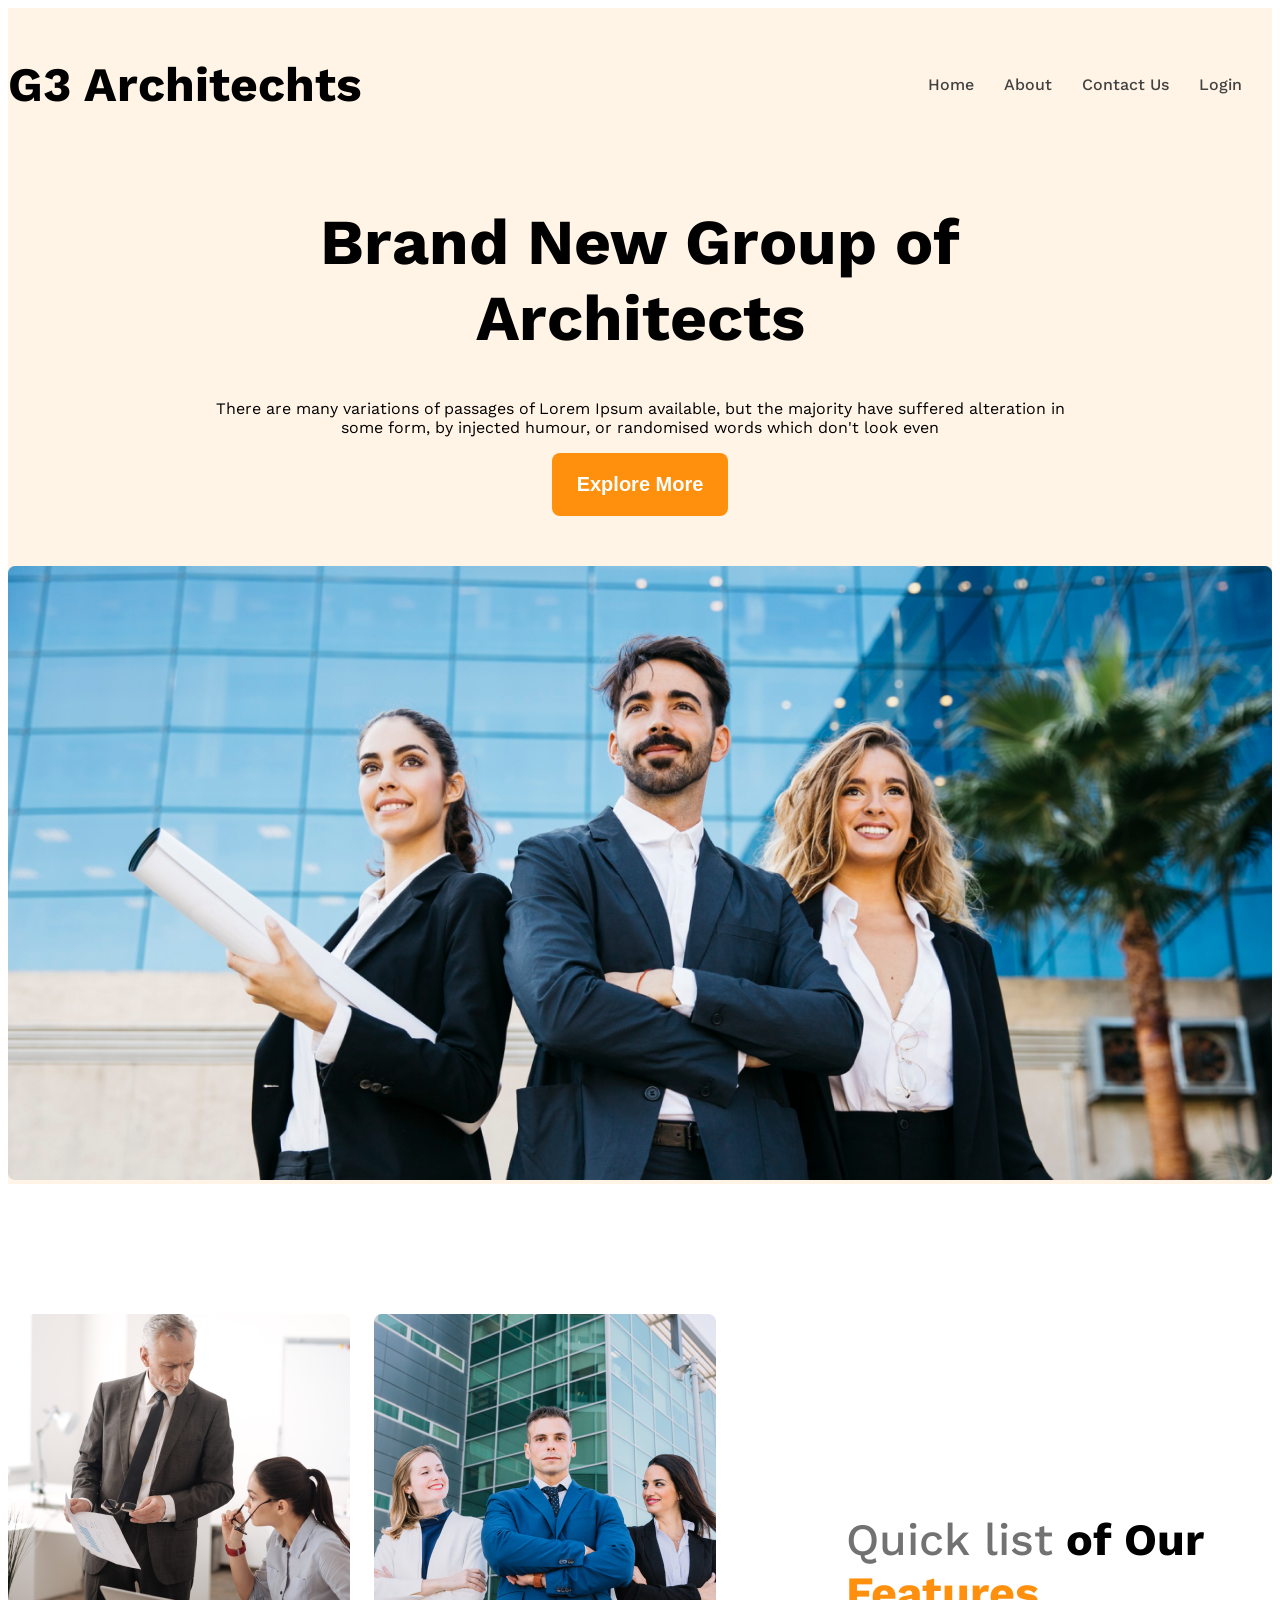
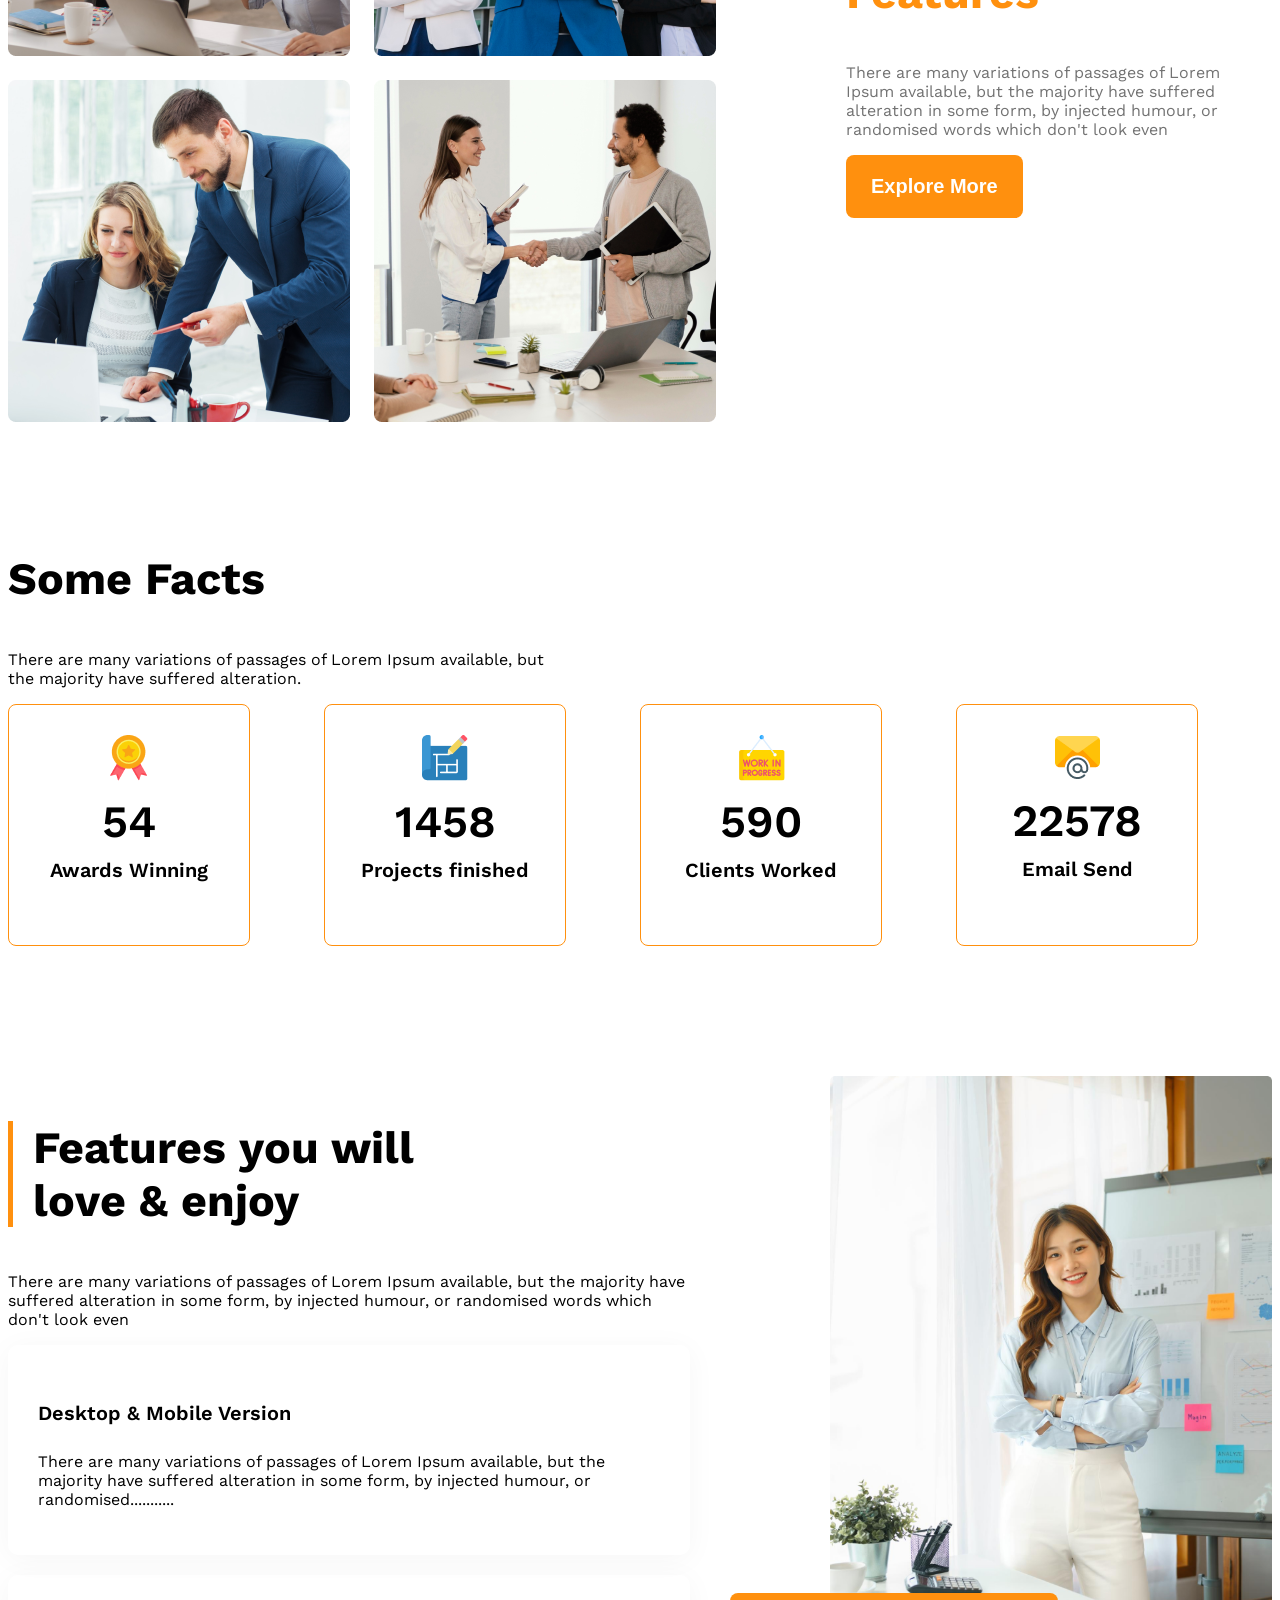
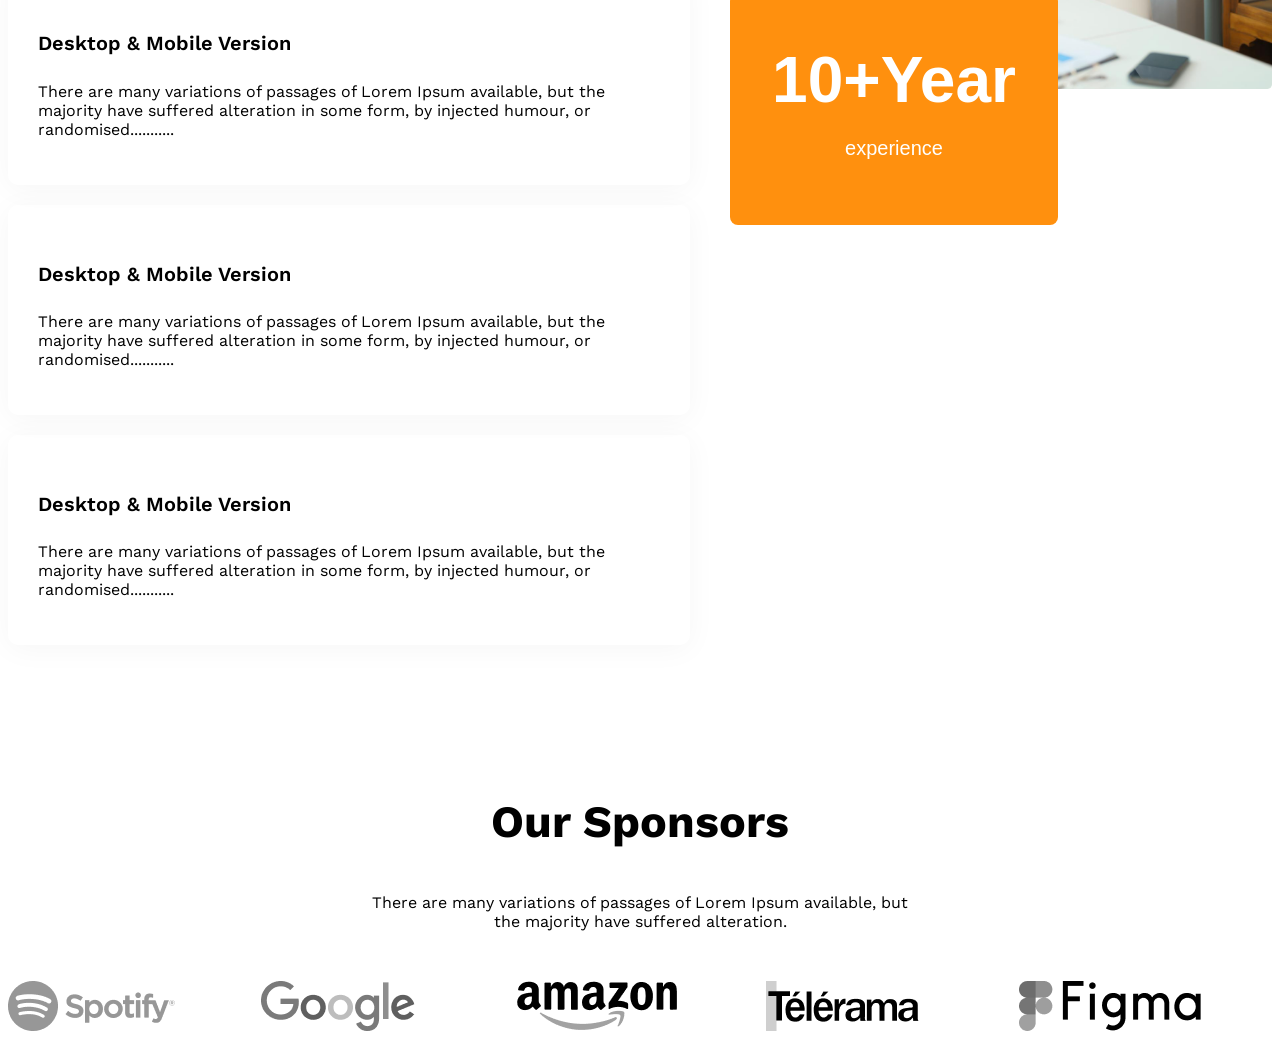
<file: G3-Architects-Website/index.html>
<!DOCTYPE html>
<html lang="en">

<head>
    <meta charset="UTF-8">
    <meta name="viewport" content="width=device-width, initial-scale=1.0">
    <title>G3 Architects</title>
    <link rel="stylesheet" href="./styles/architects.css">
</head>

<body class="work-sans-font">

    <header class="bg-light">
        <nav class="navbar display-flex">
            <h3 class="brand">G3 Architechts</h3>
            <ul class="nav-links display-flex">
                <li class="nav-item"><a href="" class="nav-links text-gray">Home</a></li>
                <li class="nav-item"><a href="" class="nav-links text-gray">About</a></li>
                <li class="nav-item"><a href="" class="nav-links text-gray">Contact Us</a></li>
                <li class="nav-item"><a href="" class="nav-links text-gray">Login</a></li>
            </ul>
        </nav>

        <div class="banner">
            <div class="banner-content">
                <h1 class="banner-title">Brand New Group of Architects</h1>
                <p class="banner-desccription">There are many variations of passages of Lorem Ipsum available, but the
                    majority have suffered alteration
                    in some form, by injected humour, or randomised words which don't look even</p>
                <button class="btn-primary">Explore More</button>
            </div>
            <img class="banner-image" src="images/banner.png" alt="">
        </div>
    </header>

    <main>

        <!-- teams section start -->

        <section class="teams display-flex">
            <div class="team-img-container">
                <img src="images/team1.png" alt="">
                <img src="images/team2.png" alt="">
                <img src="images/team3.png" alt="">
                <img src="images/team4.png" alt="">
            </div>
            <div class="our-features">
                <h3 class="section-title"><span id="quick-list" class="text-light-grey">Quick list</span> <span> of
                        Our</span> <span class="text-primary">Features</span></h3>
                <p class="fatures-description text-light-grey">
                    There are many variations of passages of Lorem Ipsum available, but the majority have suffered
                    alteration in some form, by injected humour, or randomised words which don't look even
                </p>
                <button class="btn-primary">Explore More</button>
            </div>
        </section>

        <!-- some facts -->

        <section>
            <h3 class="section-title">Some Facts</h3>
            <p class="text-light-gray fact-description">
                There are many variations of passages of Lorem Ipsum available, but the majority have suffered
                alteration.
            </p>
            <div class="facts-container">
                <div class="fact-card display-flex">
                    <div>
                        <img src="images/icons/ribon.png" alt="" class="fact-icon">
                        <h4 class="fact-number">54</h4>
                        <h5 class="fact-name">Awards Winning</h5>
                    </div>
                </div>
                <div class="fact-card display-flex">
                    <div>
                        <img src="images/icons/projects.png" alt="" class="fact-icon">
                        <h4 class="fact-number">1458</h4>
                        <h5 class="fact-name">Projects finished</h5>
                    </div>
                </div>
                <div class="fact-card display-flex">
                    <div>
                        <img src="images/icons/customers.png" alt="" class="fact-icon">
                        <h4 class="fact-number">590</h4>
                        <h5 class="fact-name">Clients Worked</h5>
                    </div>
                </div>
                <div class="fact-card display-flex">
                    <div>
                        <img src="images/icons/email.png" alt="" class="fact-icon">
                        <h4 class="fact-number">22578</h4>
                        <h5 class="fact-name">Email Send</h5>
                    </div>
                </div>
            </div>
        </section>

        <!-- features section start -->

        <section class="features">
            <div class="feature-container display-flex">
                <div class="feature-content">
                    <h3 id="features-section-title" class="section-title">Features you will <br> love & enjoy</h3>
                    <p class="text-light-gray">
                        There are many variations of passages of Lorem Ipsum available, but the majority have suffered
                        alteration in some form, by injected humour, or randomised words which don't look even
                    </p>
                    <div class="featue-card">
                        <h4 class="feature-title">Desktop & Mobile Version</h4>
                        <p class="text-light-gray">There are many variations of passages of Lorem Ipsum available, but
                            the
                            majority have suffered alteration in some form, by injected humour, or randomised...........
                        </p>
                    </div>
                    <div class="featue-card">
                        <h4 class="feature-title">Desktop & Mobile Version</h4>
                        <p class="text-light-gray">There are many variations of passages of Lorem Ipsum available, but
                            the
                            majority have suffered alteration in some form, by injected humour, or randomised...........
                        </p>
                    </div>
                    <div class="featue-card">
                        <h4 class="feature-title">Desktop & Mobile Version</h4>
                        <p class="text-light-gray">There are many variations of passages of Lorem Ipsum available, but
                            the
                            majority have suffered alteration in some form, by injected humour, or randomised...........
                        </p>
                    </div>
                    <div class="featue-card">
                        <h4 class="feature-title">Desktop & Mobile Version</h4>
                        <p class="text-light-gray">There are many variations of passages of Lorem Ipsum available, but
                            the
                            majority have suffered alteration in some form, by injected humour, or randomised...........
                        </p>
                    </div>
                </div>
                <div class="feature-image">
                    <img src="images/architect.png" alt="">
                    <button class="feature-btn">
                        <h2>10+Year</h2>
                        <p>experience</p>
                    </button>
                </div>
            </div>
        </section>

        <!-- some facts -->


        <section class="our-sponsors">
            <div class="sponsor-info">
                <h3 class="section-title">Our Sponsors</h3>
                <p class="text-light-gray">
                    There are many variations of passages of Lorem Ipsum available, but the majority have suffered
                    alteration.
                </p>
            </div>
            <div class="sponsors-companies">
                <img src="images/sponsors/spotify.png" alt="">
                <img src="images/sponsors/google.png" alt="">
                <img src="images/sponsors/amazon.png" alt="">
                <img src="images/sponsors/telerama.png" alt="">
                <img src="images/sponsors/figma.png" alt="">
            </div>
        </section>
    </main>
</body>

</html>
</file>
<file: G3-Architects-Website/styles/architects.css>
@import url('https://fonts.googleapis.com/css2?family=Work+Sans:ital,wght@0,100..900;1,100..900&display=swap');


.work-sans-font {
  font-family: "Work Sans", sans-serif;
  font-optical-sizing: auto;
}

/* shared styles */

.display-flex {
    display: flex;
}

.text-primary {
    color: #ff900e;
}

/* dark 02 */

.text-gray {
    color: #424242;
}

/* dark 03 */

.text-light-grey {
    color: #727272;
}

.bg-light {
    background-color: rgba(255, 144, 14, 0.1);
}

.btn-primary {
    background-color: #ff900e;
    color: #fff;
    padding: 20px 25px;
    font-size: 1.25rem;
    font-weight: 600;
    border-radius: 8px;
    border: none;
    margin-bottom: 50px;
}

main {
    max-width: 1440px;
    margin: 0 auto;
}

main > section {
    margin-top: 130px;
}

.section-title {
    font-size: 2.8rem;
    font-weight: 700;
}

/* navbar related styles */

.navbar {
    justify-content: space-between;
    align-items: center;
}

.brand {
    font-weight: 700;
    font-size: 3rem;
}

.nav-item {
    list-style: none;
    margin-right: 30px;
}

.nav-links {
    text-decoration: none;
    font-weight: 500;
}

.navbar, .banner {
    max-width: 1440px;
    margin: 0 auto;
}

/* banner related styles */

.banner-content {
    max-width: 850px;
    margin: 0 auto;
    text-align: center;
}

.banner-title {
    font-weight: 700;
    font-size: 4rem;
}

.banner-image {
    width: 100%;
}

/* team and feature related styles */

.teams {
    align-items: center;
}

.team-img-container {
    display: grid;
    grid-template-columns: repeat(2, 1fr);
    gap: 24px;
}

.our-features {
    margin-left: 130px;
    max-width: 530px;
}

#quick-list {
    font-weight: 500;
}

/* feature section related styles */

.feature-container {
    gap: 140px;
}

.feature-container img {
        width: 100%;
    }

#features-section-title {
    border-left: 5px solid #ff900e;
    padding-left: 20px;
}

.featue-card {
    padding: 30px;
    border-radius: 10px;
    box-shadow: 0 4px 30px 0 rgba(0, 0, 0, 0.038);
    margin-bottom: 20px;
}

.featue-card .feature-title {
    font-weight: 600;
    font-size: 1.25rem;
}

.feature-btn {
    background-color: #ff900e;
    color: #fff;
    padding: 45px 42px;
    border: none;
    border-radius: 8px;
    margin-top: -100px;
    margin-left: -100px;
}

.feature-btn h2 {
    font-size: 4rem;
    margin: 5px 0;
    font-weight: 700;
}

.feature-btn p {
    font-size: 1.25rem;
    font-weight: 500;
}


/* some facts related styles */


.facts-container {
    display: grid;
    grid-template-columns: repeat(4, 1fr);
}

.fact-card {
    border: 1px solid #ff900e;
    width: 240px;
    height: 240px;
    border-radius: 8px;
    text-align: center;
    align-items: center;
    justify-content: center;
}

.fact-number {
    font-size: 2.8rem;
    font-weight: 600;
    margin-top: 10px;
    margin-bottom: 5px;
}

.fact-name {
    font-size: 1.25rem;
    font-weight: 600;
    margin-top: 10px;
}

.fact-description {
    max-width: 540px;
}


/* sponsors related styles */

.sponsor-info {
    max-width: 540px;
    margin: 50px auto;
    text-align: center;
}

.sponsors-companies {
    display: grid;
    grid-template-columns: repeat(5, 1fr);
}

.sponsors-companies img {
    filter: grayscale(100%);
}

/* responsive media query */

@media screen and (max-width: 576px) {
    .navbar, 
    .nav-links,
    .teams,
    .feature-container {
        flex-direction: column;
    }

    .team-img-container,
    .facts-container,
    .sponsors-companies {
        grid-template-columns: 1fr;
    }

    .facts-container {
        justify-items: center;
        gap: 20px;
    }

    .sponsors-companies {
        justify-items: center;
        gap: 50px;
    }

    .our-features {
        margin-left: 20px;
    }

    .feature-btn {
        display: none;
    }
}

/* medium size device */

@media screen and (min-width: 576px) and (max-width: 992px) {
    .teams {
        flex-direction: column;
    }

    .our-features {
        margin: 50px auto;
    }

    .sponsors-companies, .facts-container {
        grid-template-columns: repeat(2, 1fr);
        gap: 50px;
        justify-items: center;
    }
}
</file>
